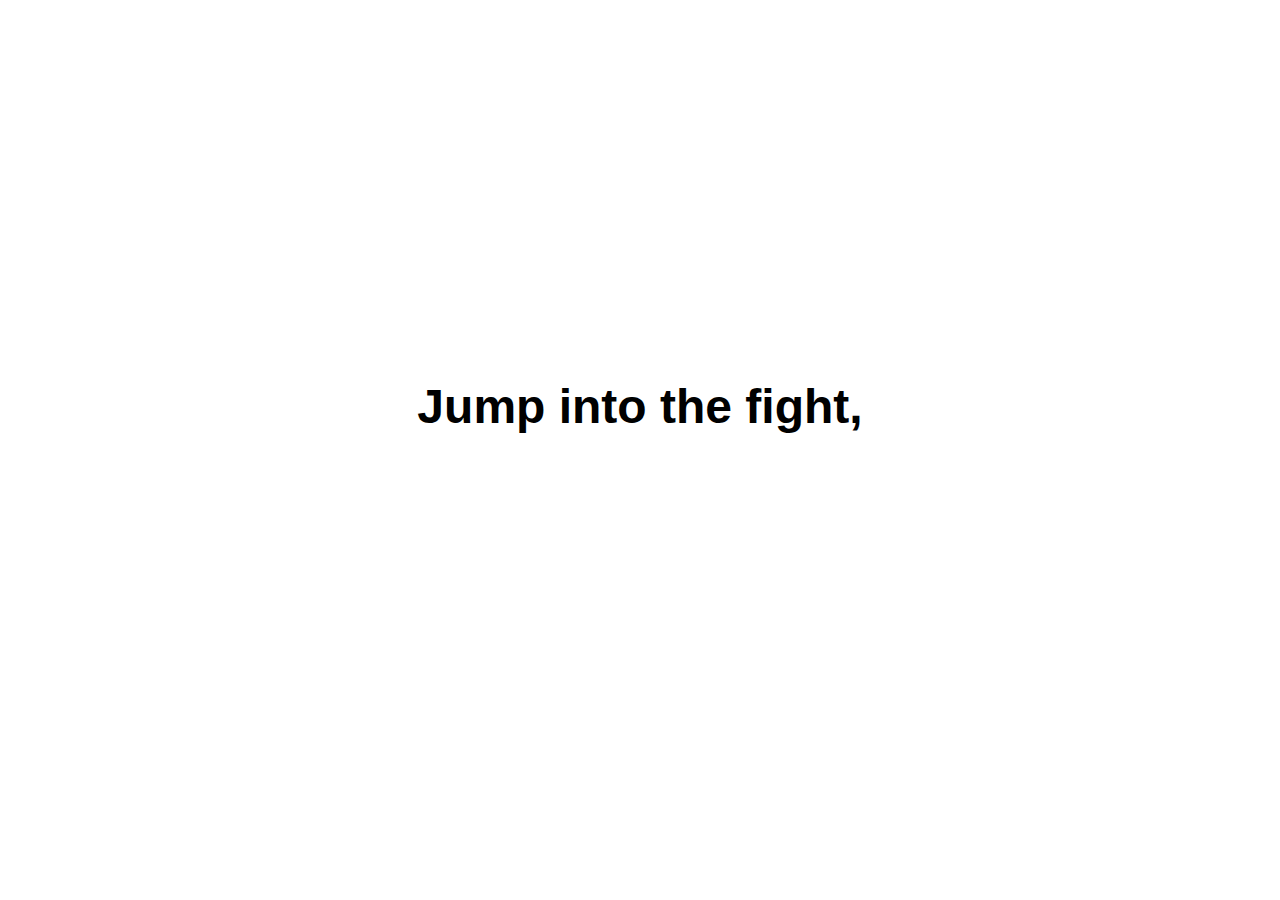
<file: public/pages/index.html>
<!doctype html>
<html lang="en">
<head>
  <meta charset="UTF-8">
  <meta name="viewport"
        content="width=device-width, user-scalable=no, initial-scale=1.0, maximum-scale=1.0, minimum-scale=1.0">
  <meta http-equiv="X-UA-Compatible" content="ie=edge">
  <link rel="stylesheet" href="../styles/login.css">
  <script src="../scripts/login.js" async></script>
  <title>Login - Cubes Fight</title>
</head>
<body>
  <div id="login">
    <h2>Jump into the fight,</h2>
    <form id="username-form">
      <label for="username-input" style="display: none">Username</label>
      <input id="username-input" type="text" autofocus>
    </form>
    <p id="error-message"></p>
  </div>
</body>
</html>
</file>
<file: public/styles/login.css>
@import url("style.css");

#login {
  width: 800px;
  margin: auto;
  display: flex;
  flex-direction: column;
}

#login > h2,
#username-input {
  text-align: center;
  font-size: 48px;
  font-weight: bolder;
}

#username-form {
  display: flex;
  gap: 16px;
  flex-direction: row;
  align-items: center;
  margin: auto;
}

#username-input {
  border: none;
  background-color: transparent;
  outline: none;
  color: var(--main-color);
}

#error-message {
  margin-top: 32px;
  color: var(--secondary-color);
  text-align: center;
}
</file>
